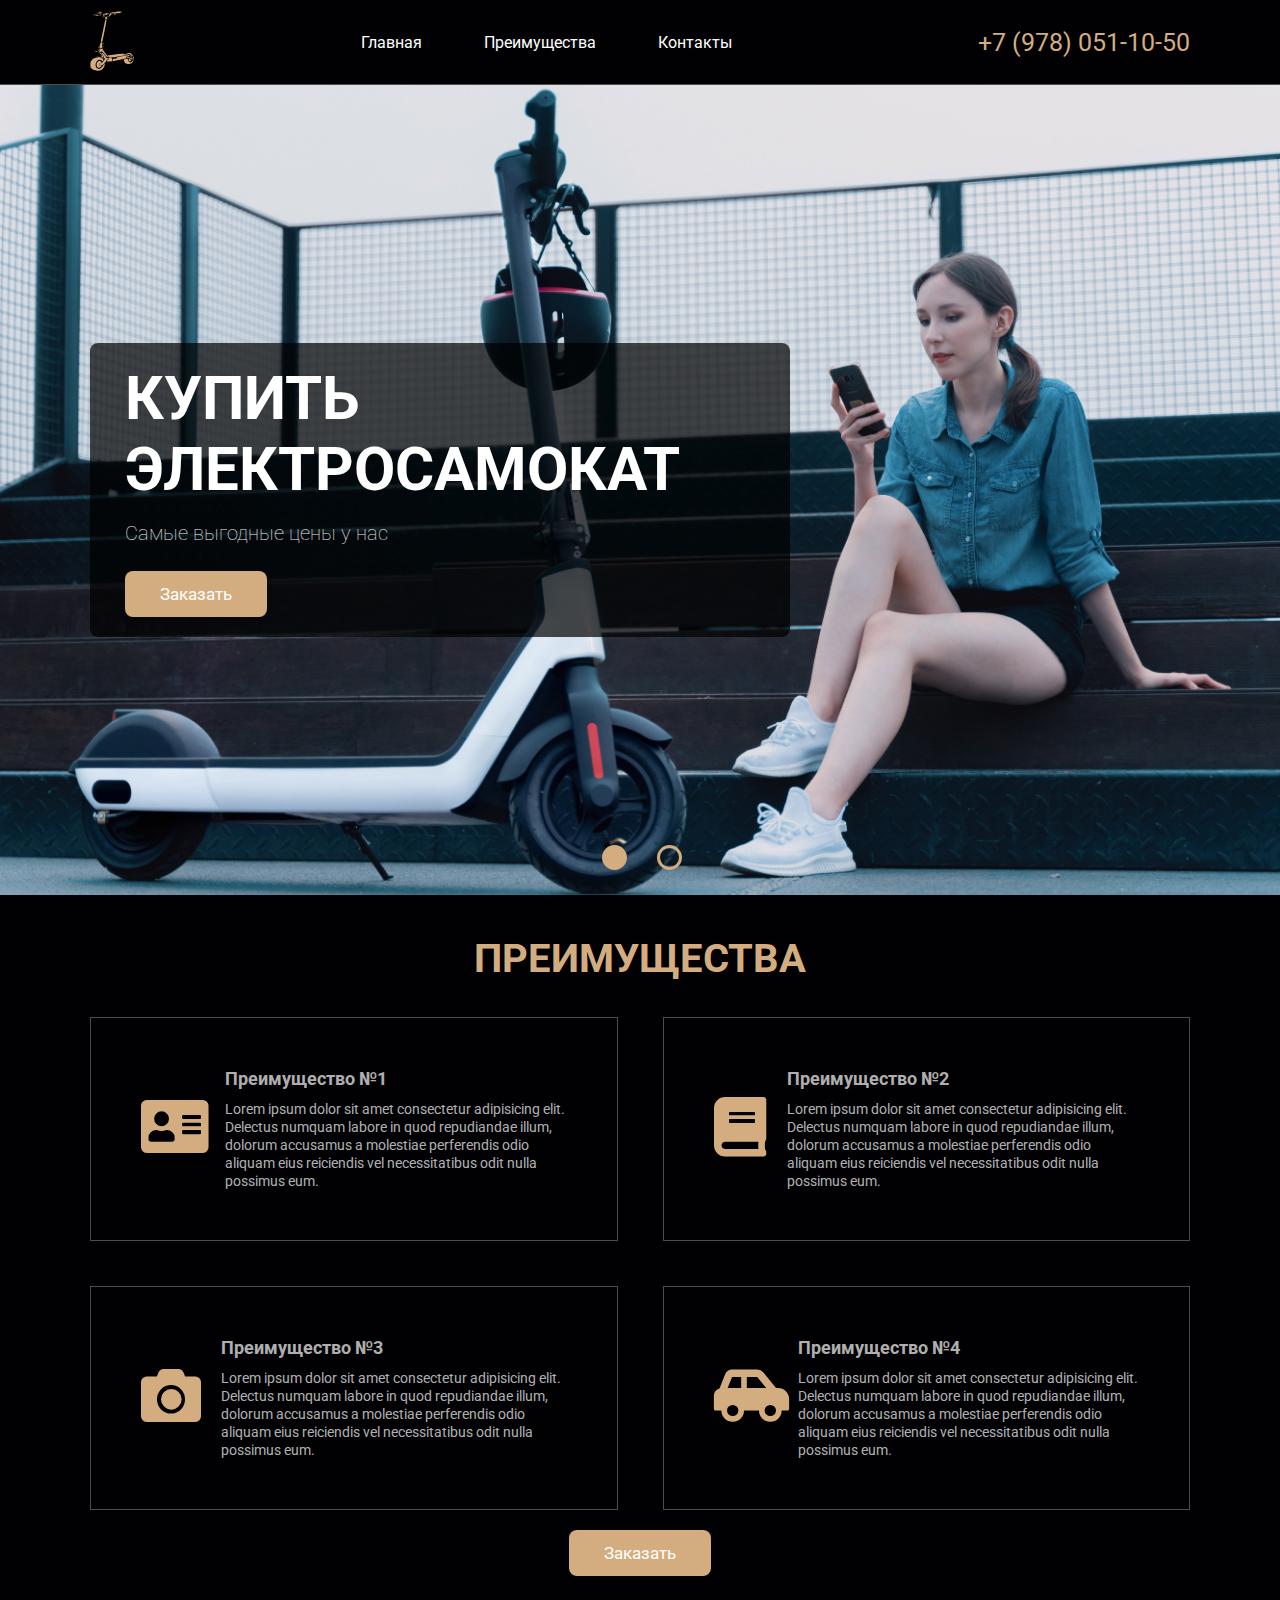
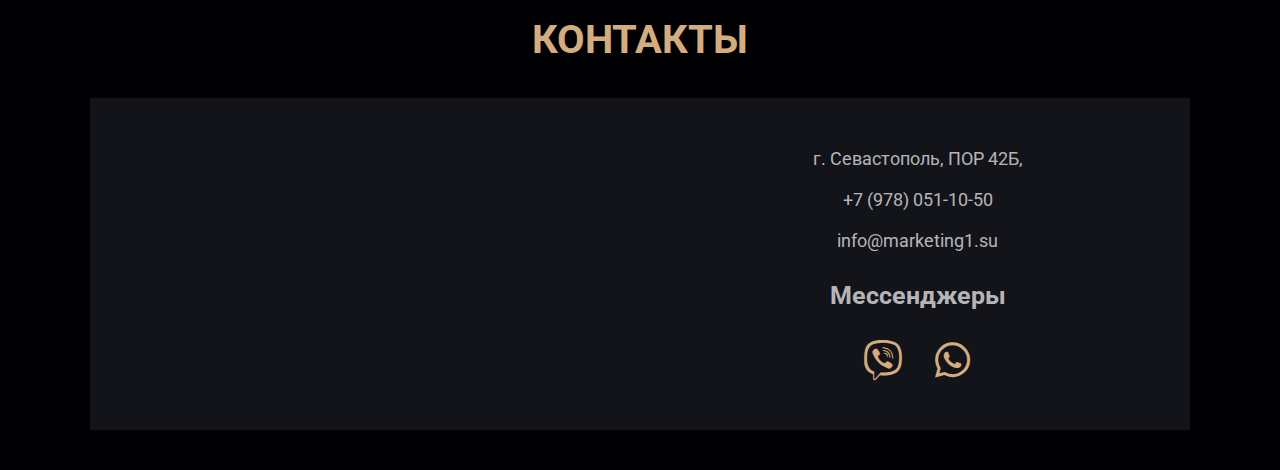
<file: index.html>
<!DOCTYPE html>
<html lang="ru">
  <head>
    <meta charset="UTF-8" />
    <meta http-equiv="X-UA-Compatible" content="IE=edge" />
    <meta name="viewport" content="width=device-width, initial-scale=1.0" />
    <title>Электросамокаты в Севастополе</title>
    <link rel="stylesheet" href="https://cdnjs.cloudflare.com/ajax/libs/font-awesome/5.15.4/css/all.min.css">
    <link rel="stylesheet" href="css/styles.css" />
  </head>
  <body>
    <!-- header section starts  -->

    <header class="header">
      <a href="#" class="logo">
        <img src="images/logo.svg" alt="логотип" />
      </a>

      <nav class="navbar">
        <a href="#home">Главная</a>
        <a href="#advantages">Преимущества</a>
        <a href="#contact">Контакты</a>
      </nav>

      <div class="phone">
        <span>+7 (978) 051-10-50</div>
        <div class="fas fa-bars" id="menu-btn"></div>
      </div>
    </header>

    <!-- header section ends -->

    <!-- home section starts  -->

    <section class="home" id="home">
        <div class="slider">
            <div class="slide-one active">
                <div class="content">
                    <h3>Купить электросамокат</h3>
                    <p>
                        Самые выгодные цены у нас
                    </p>
                    <a href="#" class="btn show-modal-window">Заказать</a>
                </div>
            </div>
            <div class="slide-two">
                <div class="content">
                    <h3>Купить электросамокат</h3>
                    <p>
                        с доставкой по Севастополю
                    </p>
                    <a href="#" class="btn show-modal-window">Заказать</a>
                </div>
            </div>
        </div>
        <div class="circle-indicators"></div>

        <div class="modal-window hidden">
            <div class="form__top">
                <button id="close-modal-window" class="fas fa-window-close"></button>
            </div>
            <form action="sendmail.php" method='POST' id="form" class="form__body">
                <label for="formName" class="form__label">Имя*</label>
                <div class="inputBox" class="_req">
                    <span class="fas fa-user"></span>
                    <input id="formName" type="text" name="name" placeholder="Имя" required>
                </div>
                <label for="formPhone" class="form__label">Телефон*</label>
                <div class="inputBox" class="_req">
                    <span class="fas fa-phone"></span>
                    <input id="formPhone" type="number" name="phone" placeholder="+7 978 111 11 11" required>
                </div>
                <div class="checkbox">
                    <input type="checkbox" name="agreement" checked id="formAgreement" class="checkbox__input" required>
                    <label for="formAgreement" class="checkbox__label"><span>Принимаю </span><a href="#"> условия</a></label>
                </div>
                <input type="submit" value="Отправить" class="btn">
            </form>
          </div>
          <div class="overlay hidden"></div>
    </section>

    <!-- home section ends -->

    <!-- advantages section starts  -->

<section class="advantages" id="advantages">

    <h1 class="heading"><span>Преимущества</span> </h1>

    <div class="box-container">

        <div class="box">
            <div class="box__icon">
                <span class="fa fa-address-card"></span>
            </div>
            <div class="box__content">
                <h3>Преимущество №1</h3>
                <p>Lorem ipsum dolor sit amet consectetur adipisicing elit. Delectus numquam labore in quod repudiandae illum, dolorum accusamus a molestiae perferendis odio aliquam eius reiciendis vel necessitatibus odit nulla possimus eum.</p>
            </div>
        </div>

        <div class="box">
            <div class="box__icon">
                <span class="fa fa-book"></span>
            </div>
            <div class="box__content">
                <h3>Преимущество №2</h3>
                <p>Lorem ipsum dolor sit amet consectetur adipisicing elit. Delectus numquam labore in quod repudiandae illum, dolorum accusamus a molestiae perferendis odio aliquam eius reiciendis vel necessitatibus odit nulla possimus eum.</p>
            </div>
        </div>

        <div class="box">
            <div class="box__icon">
                <span class="fa fa-camera"></span>
            </div>
            <div class="box__content">
                <h3>Преимущество №3</h3>
                <p>Lorem ipsum dolor sit amet consectetur adipisicing elit. Delectus numquam labore in quod repudiandae illum, dolorum accusamus a molestiae perferendis odio aliquam eius reiciendis vel necessitatibus odit nulla possimus eum.</p>
            </div>
        </div>

        <div class="box">
            <div class="box__icon">
                <span class="fa fa-car-side"></span>
            </div>
            <div class="box__content">
                <h3>Преимущество №4</h3>
                <p>Lorem ipsum dolor sit amet consectetur adipisicing elit. Delectus numquam labore in quod repudiandae illum, dolorum accusamus a molestiae perferendis odio aliquam eius reiciendis vel necessitatibus odit nulla possimus eum.</p>
            </div>
        </div>
    </div>
    <div class="advantages__btn">
        <a href="#" class="btn">Заказать</a>
    </div>

</section>

<!-- advantages section ends -->

<!-- contact section starts  -->

<section class="contact" id="contact">

    <h1 class="heading"> <span>Контакты</span></h1>

    <div class="row">

        <iframe class="map" src="https://yandex.ru/map-widget/v1/?um=constructor%3Ae4e6e774e42a1320e304df5d468852cffb957f319193ae27aa396c0d30c2ea23&amp;source=constructor" frameborder="0" allowfullscreen="" loading="lazy"></iframe>

        <div class="contact__block">
            <div class="contact__info">
                <p>г. Севастополь, ПОР 42Б,</p>
                <p>+7 (978) 051-10-50</p>
                <p>info@marketing1.su</p>
            </div>
            <h2>Мессенджеры</h2>
            <div class="contact__messengers">
                <a href="viber://chat?number=%2B79780511050"><span class="fab fa-viber"></a></span>
                <a href = 'https://api.whatsapp.com/send/?phone=79780511050' target="_blank" rel=”noreferrer noopener”><span class="fab fa-whatsapp"></a></span>
            </div>
        </div>
    </div>

</section>

<!-- contact section ends -->
    <script src="js/script.js"></script>

  </body>
</html>
</file>
<file: css/styles.css>
@import url('https://fonts.googleapis.com/css2?family=Roboto:wght@100;300;400;500;700&display=swap');

:root {
  --main-color: #d3ad7f;
  --black: #13131a;
  --white: #fff;
  --bg: #010103;
  --border: 0.1rem solid rgba(255, 255, 255, 0.3);
  --radius: 0.8rem;
}

* {
  font-family: 'Roboto', sans-serif;
  margin: 0;
  padding: 0;
  box-sizing: border-box;
  outline: none;
  border: none;
  text-decoration: none;
  transition: 0.2s linear;
}

html {
  font-size: 62.5%;
  overflow-x: hidden;
  scroll-padding-top: 9rem;
  scroll-behavior: smooth;
  display: flex;
  flex-direction: column;
  align-content: space-between;
}

html::-webkit-scrollbar {
  width: 0.8rem;
}

html::-webkit-scrollbar-track {
  background: transparent;
}

html::-webkit-scrollbar-thumb {
  background: var(--white);
  border-radius: 5rem;
}

body {
  background: var(--bg);
}

.heading {
  text-align: center;
  color: var(--white);
  text-transform: uppercase;
  padding-bottom: 3.5rem;
  font-size: 4rem;
}

.heading span {
  color: var(--main-color);
  text-transform: uppercase;
}

.btn {
  margin-top: 1rem;
  display: inline-block;
  padding: 1.3rem 3.5rem;
  font-size: 1.7rem;
  color: var(--white);
  background: var(--main-color);
  cursor: pointer;
  border-radius: var(--radius);
}

.btn:hover {
  letter-spacing: 0.2rem;
}

.header {
  height: 8.5rem;
  background: var(--bg);
  display: flex;
  align-items: center;
  justify-content: space-between;
  padding: 1.5rem 7%;
  border-bottom: var(--border);
  position: fixed;
  top: 0;
  left: 0;
  right: 0;
  z-index: 1000;
}

.header .logo img {
  height: 6.4rem;
  width: 4.4rem;
}

.header .navbar a {
  margin: 0 3rem;
  font-size: 1.6rem;
  color: var(--white);
}

.header .navbar a:hover {
  color: var(--main-color);
  border-bottom: 0.1rem solid var(--main-color);
  padding-bottom: 0.5rem;
}

.header .phone span {
  color: var(--main-color);
  font-size: 2.5rem;
  margin-left: 2rem;
}

.header .phone span:hover {
  color: var(--main-color);
}

#menu-btn {
  display: none;
}

.home {
  margin-bottom: 2rem;
}

.home .slide-one,
.slide-two {
  margin-top: 8.5rem;
  display: none;
  align-items: center;
  min-height: 90vh;
  width: 100%;
  background-size: cover;
  background-position: center;
}

.home .slide-one.active,
.home .slide-two.active {
  margin-top: 8.5rem;
  display: flex;
  align-items: center;
  min-height: 90vh;
  width: 100%;
  background-size: cover;
  background-position: center;
}

.slide-one {
  background-image: url(../images/slide_one.jpg);
}

.slide-two {
  background-image: url(../images/slide_two.jpg);
}

.home .content {
  margin-left: 7%;
  max-width: 70rem;
  background-color: rgba(0, 0, 0, 0.7);
  padding: 2rem 3.5rem;
  border-radius: var(--radius);
}

.home .content h3 {
  font-size: 6rem;
  text-transform: uppercase;
  color: var(--white);
}

.home .content p {
  font-size: 2rem;
  font-weight: lighter;
  line-height: 1.8;
  padding: 1rem 0;
  color: #eee;
}

.home .circle-indicators {
  text-align: center;
  position: absolute;
  bottom: 3rem;
  left: 47%;
  display: flex;
  gap: 3rem;
}

.home .circle-indicators div {
  width: 2.5rem;
  height: 2.5rem;
  border-radius: 50%;
  border: 3px solid var(--main-color);
  cursor: pointer;
  background-color: none;
}

.home .circle-indicators div.active {
  background-color: var(--main-color);
}

.hidden {
  display: none;
}

.modal-window {
  position: absolute;
  top: 50%;
  left: 50%;
  transform: translate(-50%, -50%);
  width: 30%;

  background-color: var(--black);
  padding: 3rem;
  border-radius: 5px;
  box-shadow: 0 3rem 5rem rgba(0, 0, 0, 0.3);
  z-index: 10;
}

.overlay {
  position: absolute;
  top: 0;
  left: 0;
  width: 100%;
  height: 100%;
  background-color: rgba(255, 255, 255, 0.3);
  backdrop-filter: blur(3px);
  z-index: 5;
}

.advantages {
  padding: 2rem 7%;
  text-align: center;
}
.advantages .box-container {
  display: grid;
  grid-template-columns: repeat(auto-fit, minmax(50rem, 1fr));
  gap: 4.5rem;
  margin-bottom: 1rem;
}

.advantages .box-container .box {
  display: flex;
  justify-content: space-between;
  align-items: center;
  padding: 5rem;
  border: var(--border);
  cursor: pointer;
}

.advantages .box-container .box .box__icon {
  width: 6.4rem;
  height: 6.4rem;
}

.advantages .box-container .box .box__icon span {
  color: var(--main-color);
  font-size: 6rem;
}

.advantages .box-container .box:hover {
  transform: scale(1.1);
}

.advantages .box-container .box .box__content {
  text-align: left;
  margin-left: 2rem;
}

.advantages .box-container .box .box__content h3 {
  font-size: 1.8rem;
  line-height: 2.2rem;
  color: rgba(255, 255, 255, 0.7);
  margin-bottom: 1rem;
}

.advantages .box-container .box .box__content p {
  font-size: 1.4rem;
  line-height: 1.8rem;
  color: rgba(255, 255, 255, 0.7);
}

.contact {
  padding: 2rem 7%;
  margin-bottom: 2rem;
}

.contact .row {
  display: flex;
  background: var(--black);
  flex-wrap: wrap;
  gap: 1rem;
}

.contact .row .map {
  flex: 1 1 45rem;
  object-fit: cover;
}

.row .contact__block {
  flex: 1 1 45rem;
  padding: 5rem 2rem;
  text-align: center;
}

.row .contact__block h2 {
  font-size: 2.5rem;
  color: rgba(255, 255, 255, 0.7);
  margin-bottom: 3rem;
}

.row .contact__block .contact__info {
  display: flex;
  flex-direction: column;
  align-items: center;
  font-size: 1.8rem;
  color: rgba(255, 255, 255, 0.7);
  gap: 2rem;
  margin-bottom: 3rem;
}

.row .contact__block .contact__messengers {
  display: flex;
  align-items: center;
  justify-content: center;
  gap: 3rem;
}

.row .contact__block .contact__messengers span {
  width: 4rem;
  height: 4rem;
  font-size: 4rem;
  color: var(--main-color);
  cursor: pointer;
}

.inputBox {
  display: flex;
  align-items: center;
  margin-top: 2rem;
  margin-bottom: 2rem;
  background: var(--bg);
  border: var(--border);
  border-radius: var(--radius);
}

.inputBox._error {
  border: 1px solid red;
}

.inputBox span {
  color: var(--white);
  font-size: 2rem;
  padding-left: 2rem;
}

.inputBox input {
  width: 100%;
  padding: 2rem;
  font-size: 1.7rem;
  color: var(--white);
  text-transform: none;
  background: none;
  border-radius: var(--radius);
}

.form__body {
  position: relative;
}

.form__body::after {
  content: '';
  position: absolute;
  top: 0;
  left: 0;
  width: 100%;
  height: 100%;
  background: rgba(51, 51, 51, 0.9) url(../images/loading.gif) center / 5rem
    no-repeat;
  opacity: 0;
  visibility: hidden;
}

.form__body._sending::after {
  opacity: 1;
  visibility: visible;
}

.form__top {
  display: flex;
  justify-content: flex-end;
  text-align: right;
}

.form__label {
  color: var(--main-color);
  font-size: 1.6rem;
}

.form__top button {
  background-color: var(--black);
  color: var(--main-color);
  font-size: 2rem;
  width: 3rem;
  height: 3rem;
  cursor: pointer;
}

.checkbox {
  margin-bottom: 1rem;
}

.checkbox._error .checkbox__label::before {
  border: 1px solid red;
}

.checkbox__input:checked + .checkbox__label::after {
  transform: scale(1);
}

.checkbox__input {
  display: none;
}

.checkbox__label {
  font-size: 1.6rem;
  display: inline-flex;
  align-items: center;
  justify-content: space-between;
  color: var(--white);
  position: relative;
}

.checkbox__label span {
  margin-right: 1rem;
}

.checkbox__label::before {
  content: '';
  flex: 0 0 1.8rem;
  align-self: flex-start;
  height: 1.8rem;
  background-color: var(--bg);
  border: 1px solid var(--main-color);
  margin: 0 1rem 0 0;
}

.checkbox__label a {
  color: var(--main-color);
}

.checkbox__label::after {
  content: '';
  width: 1.2rem;
  height: 1.2rem;
  position: absolute;
  top: 0.4rem;
  left: 0.4rem;
  background-color: var(--main-color);
  cursor: pointer;
  transform: scale(0);
}

/* media queries  */
@media (max-width: 991px) {
  html {
    font-size: 55%;
  }

  .header {
    padding: 1.5rem 2rem;
  }

  .advantages,
  .contact {
    padding: 2rem;
  }

  .home .content {
    margin: 0 auto;
    max-width: 90%;
    padding: 2rem 3.5rem;
  }

  .modal-window {
    width: 90%;
  }
}

@media (max-width: 768px) {
  #menu-btn {
    display: inline-block;
    font-size: 3rem;
    color: var(--main-color);
    cursor: pointer;
  }

  .header .navbar {
    position: absolute;
    top: 100%;
    right: -100%;
    background: #fff;
    width: 30rem;
    height: calc(100vh - 9.5rem);
  }

  .header .navbar.active {
    right: 0;
  }

  .header .navbar a {
    color: var(--black);
    display: block;
    margin: 1.5rem;
    padding: 0.5rem;
    font-size: 2rem;
  }

  .home {
    background-position: left;
    justify-content: center;
    text-align: center;
  }

  .home .content h3 {
    font-size: 4.5rem;
  }

  .home .content p {
    font-size: 1.5rem;
  }
}

@media (max-width: 450px) {
  html {
    font-size: 50%;
  }
}
</file>
